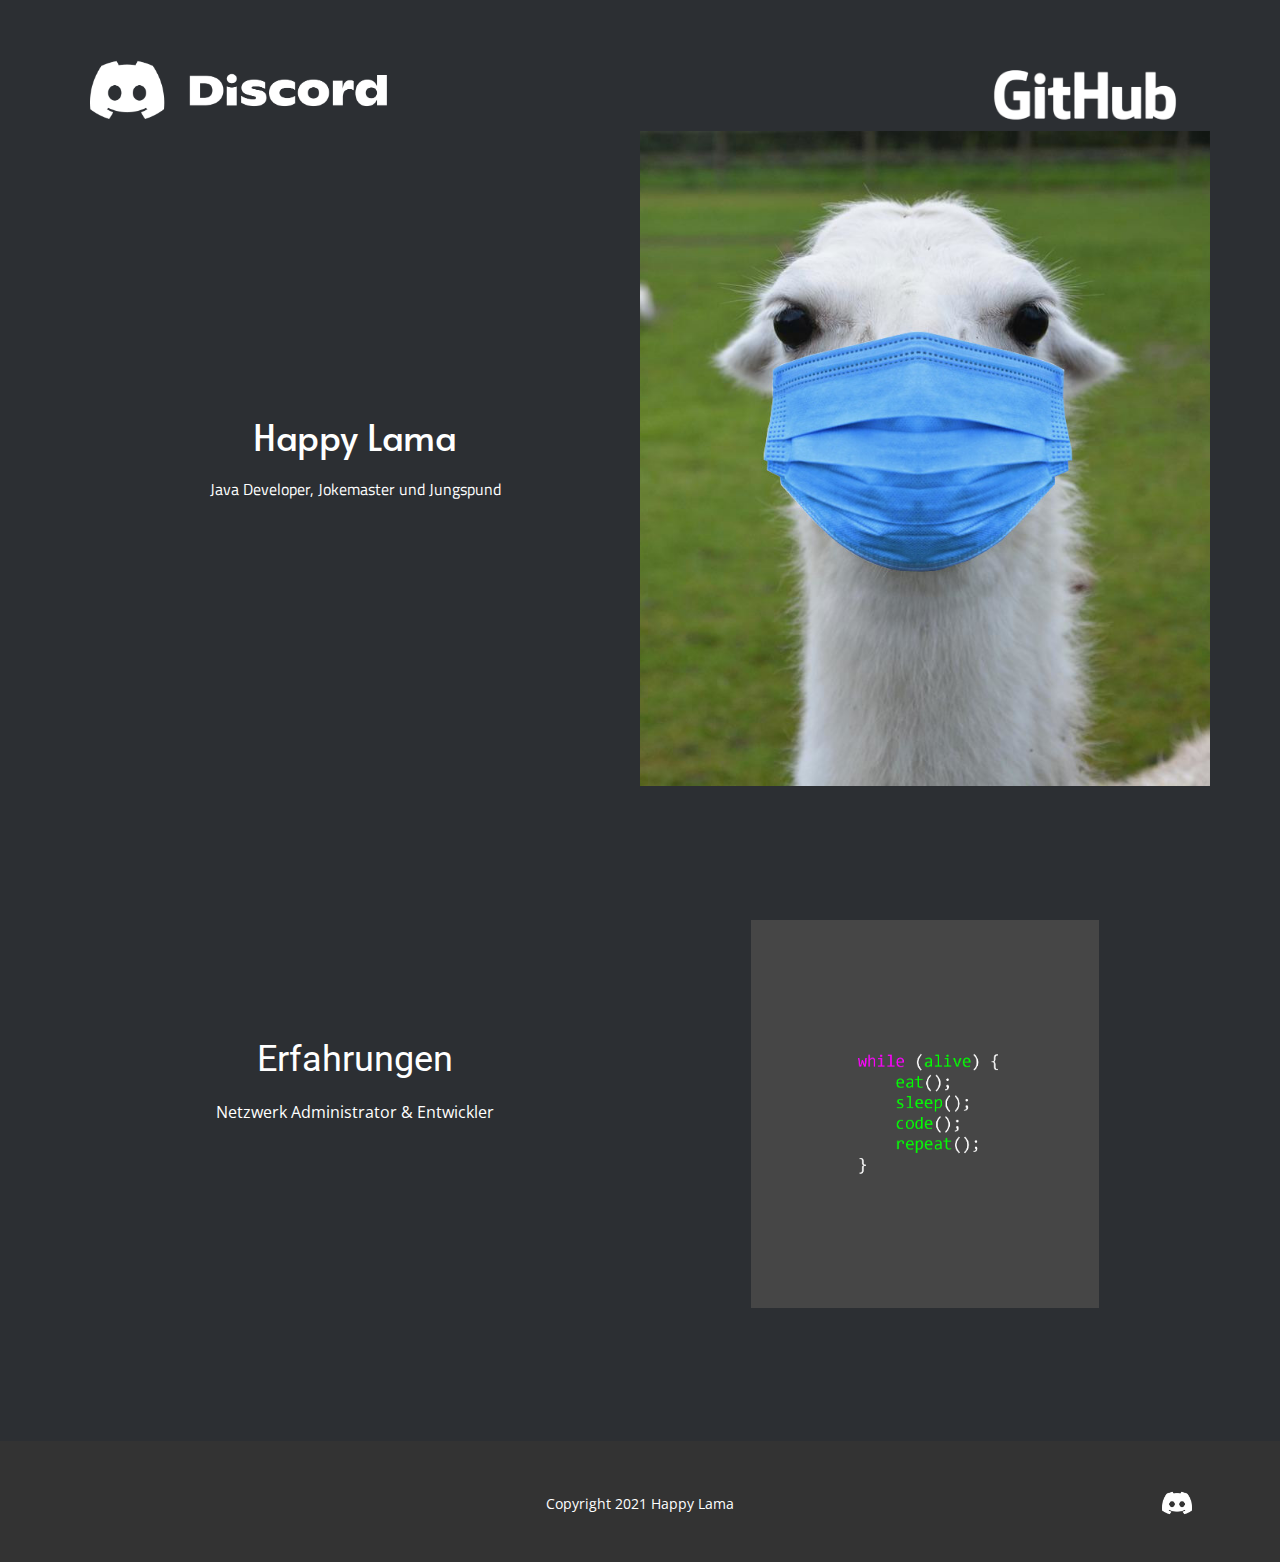
<file: index.html>
<!DOCTYPE html>
<html style="font-size: 16px;" lang="de-DE">
  <head>
    <meta name="viewport" content="width=device-width, initial-scale=1.0">
    <meta charset="utf-8">
    <meta name="keywords" content="">
    <meta name="description" content="">
    <meta name="page_type" content="np-template-header-footer-from-plugin">
    <title>Happy Lama | Website</title>
    <link rel="stylesheet" href="nicepage.css" media="screen">
    <link rel="icon" href="images/NoiceLamamitMaske.jpg" type="image/icon type">
<link rel="stylesheet" href="Startseite.css" media="screen">
    <script class="u-script" type="text/javascript" src="jquery.js" defer=""></script>
    <script class="u-script" type="text/javascript" src="nicepage.js" defer=""></script>
    <meta name="generator" content="Nicepage 3.10.2, nicepage.com">
    <link id="u-theme-google-font" rel="stylesheet" href="https://fonts.googleapis.com/css?family=Roboto:100,100i,300,300i,400,400i,500,500i,700,700i,900,900i|Open+Sans:300,300i,400,400i,600,600i,700,700i,800,800i">
    <link id="u-page-google-font" rel="stylesheet" href="https://fonts.googleapis.com/css?family=Titillium+Web:200,200i,300,300i,400,400i,600,600i,700,700i,900|Alata:400">
    
    
    
    <script type="application/ld+json">{
		"@context": "http://schema.org",
		"@type": "Organization",
		"name": "DasHappyLama",
		"url": "index.html"
}</script>
    <meta property="og:title" content="Startseite">
    <meta property="og:type" content="website">
    <meta name="theme-color" content="#478ac9">
    <link rel="canonical" href="index.html">
    <meta property="og:url" content="index.html">
  </head>
  <body data-home-page="Startseite.html" data-home-page-title="Startseite" class="u-body"><header class="u-clearfix u-custom-color-1 u-header u-header" id="sec-05cc"><div class="u-clearfix u-sheet u-sheet-1">
        <img alt="" class="u-image u-image-default u-image-1" data-image-width="1000" data-image-height="410" data-href="https://github.com/DasHappyLama" data-animation-name="bounceIn" data-animation-duration="4000" data-animation-delay="0" data-animation-direction="" src="images/GitHub_Logo_White.png">
        <img src="images/Discord-Wordmark-White.png" alt="" class="u-image u-image-default u-image-2" data-image-width="532" data-image-height="130" data-animation-name="bounceIn" data-animation-duration="4000" data-animation-delay="0" data-animation-direction="" data-href="https://dsc.bio/happylama">
      </div></header>
    <section class="u-clearfix u-custom-color-1 u-section-1" id="sec-90be">
      <div class="u-clearfix u-sheet u-valign-middle-xs u-sheet-1">
        <div class="u-clearfix u-expanded-width u-gutter-0 u-layout-wrap u-layout-wrap-1">
          <div class="u-layout" style="">
            <div class="u-layout-row" style="">
              <div class="u-align-center u-container-style u-custom-color-1 u-layout-cell u-left-cell u-size-30 u-size-xs-60 u-layout-cell-1" src="">
                <div class="u-container-layout u-container-layout-1">
                  <h2 class="u-custom-font u-text u-text-body-alt-color u-text-1">Happy Lama</h2>
                  <p class="u-custom-font u-font-titillium-web u-text u-text-body-alt-color u-text-2">Java Developer, Jokemaster und Jungspund</p>
                </div>
              </div>
              <div class="u-align-center u-container-style u-image u-layout-cell u-right-cell u-size-30 u-size-xs-60 u-image-1" src="" data-image-width="1280" data-image-height="832">
                <div class="u-container-layout u-valign-middle u-container-layout-2" src=""></div>
              </div>
            </div>
          </div>
        </div>
      </div>
    </section>
    <section class="u-clearfix u-custom-color-1 u-section-2" id="sec-2dc4">
      <div class="u-clearfix u-sheet u-sheet-1">
        <div class="u-clearfix u-expanded-width u-gutter-0 u-layout-wrap u-layout-wrap-1">
          <div class="u-layout" style="">
            <div class="u-layout-row" style="">
              <div class="u-align-center u-container-style u-custom-color-1 u-layout-cell u-left-cell u-size-30 u-size-xs-60 u-layout-cell-1" src="">
                <div class="u-container-layout u-valign-middle-xs u-container-layout-1">
                  <h2 class="u-align-center-xs u-text u-text-1">Erfahrungen</h2>
                  <p class="u-text u-text-2">Netzwerk Administrator &amp; Entwickler</p>
                </div>
              </div>
              <div class="u-align-center u-container-style u-layout-cell u-right-cell u-size-30 u-size-xs-60 u-layout-cell-2" src="">
                <div class="u-container-layout u-valign-middle-lg u-valign-middle-md u-valign-middle-xl u-container-layout-2" src="">
                  <img class="u-image u-image-1" src="images/wp4048622.webp" data-image-width="1920" data-image-height="1080">
                </div>
              </div>
            </div>
          </div>
        </div>
      </div>
    </section>
    
    
    <footer class="u-align-center u-clearfix u-footer u-grey-80 u-footer" id="sec-f082"><div class="u-clearfix u-sheet u-sheet-1">
        <img src="images/Discord-Logo-White.png" alt="" class="u-image u-image-default u-preserve-proportions u-image-1" data-image-width="245" data-image-height="240" data-href="https://discord.homes/happylama">
        <p class="u-align-center u-small-text u-text u-text-variant u-text-1">Copyright 2021 Happy Lama</p>
      </div></footer>
  </body>
</html>
</file>
